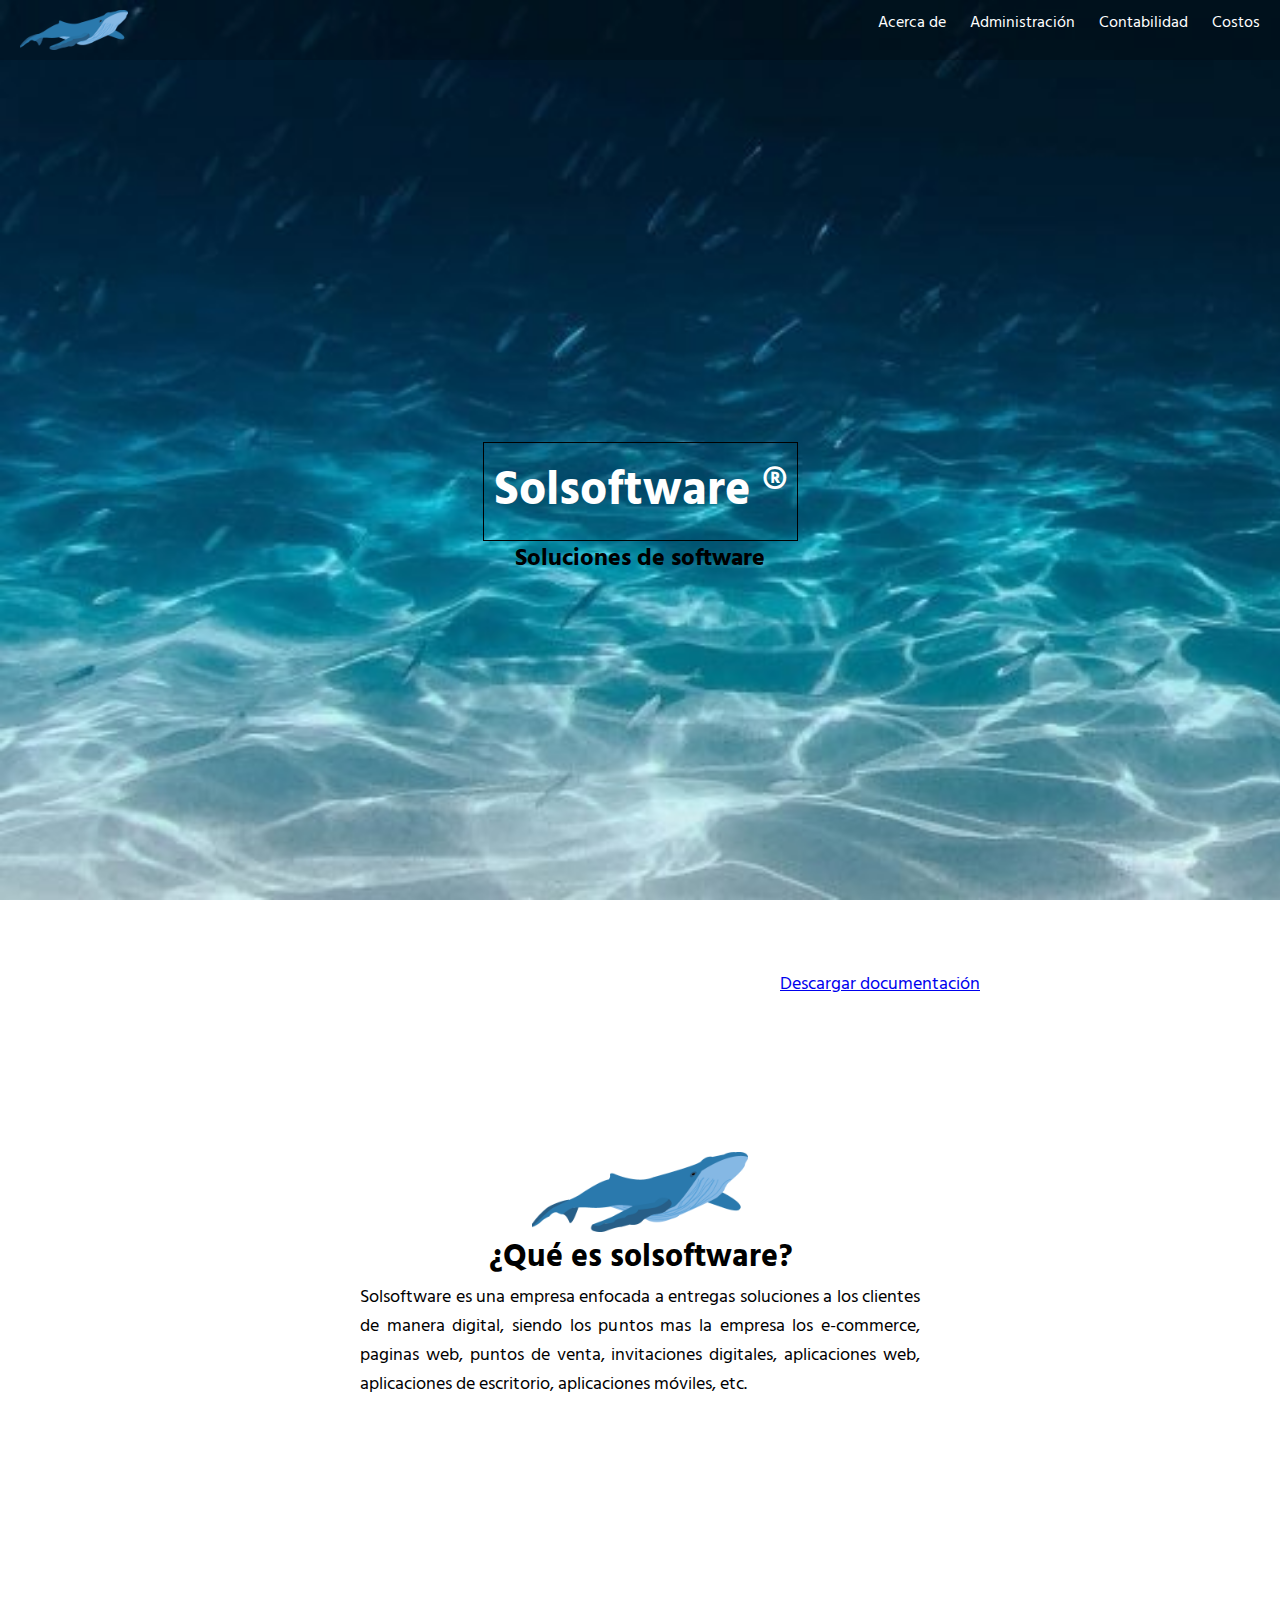
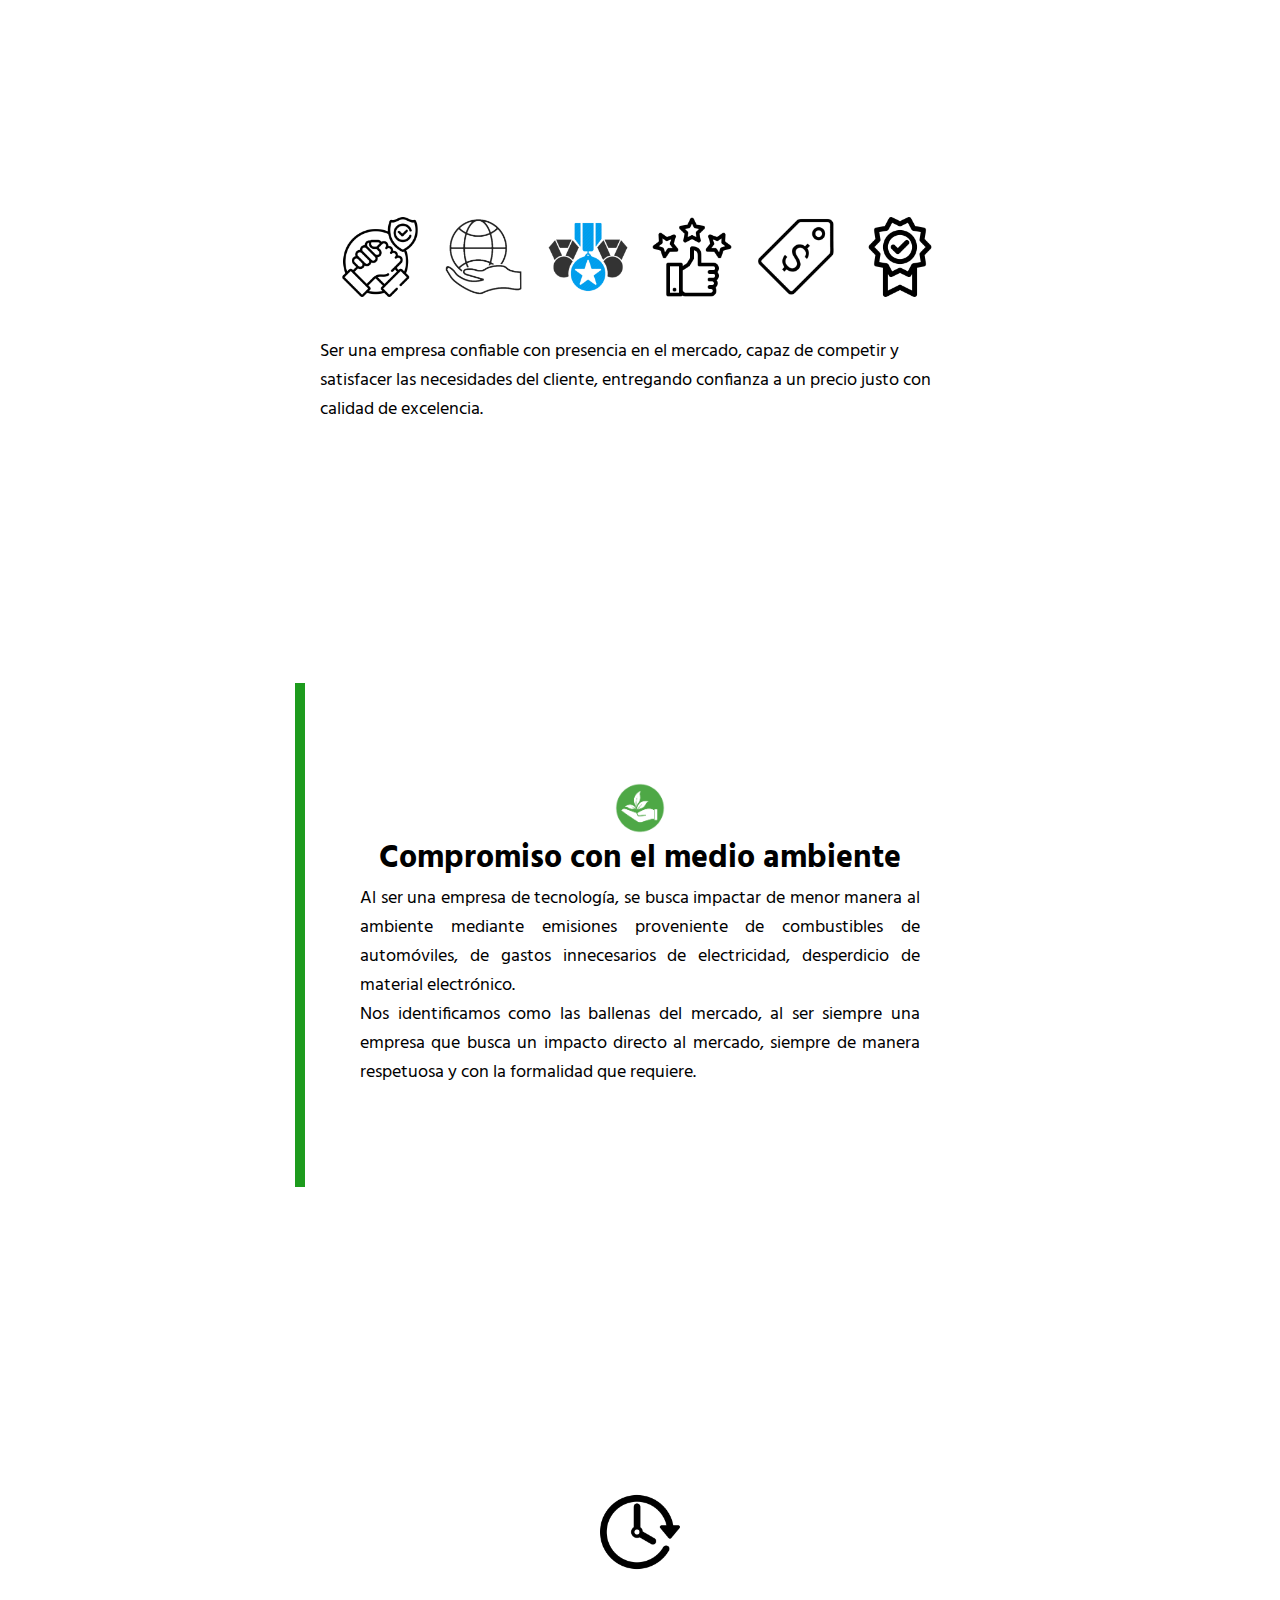
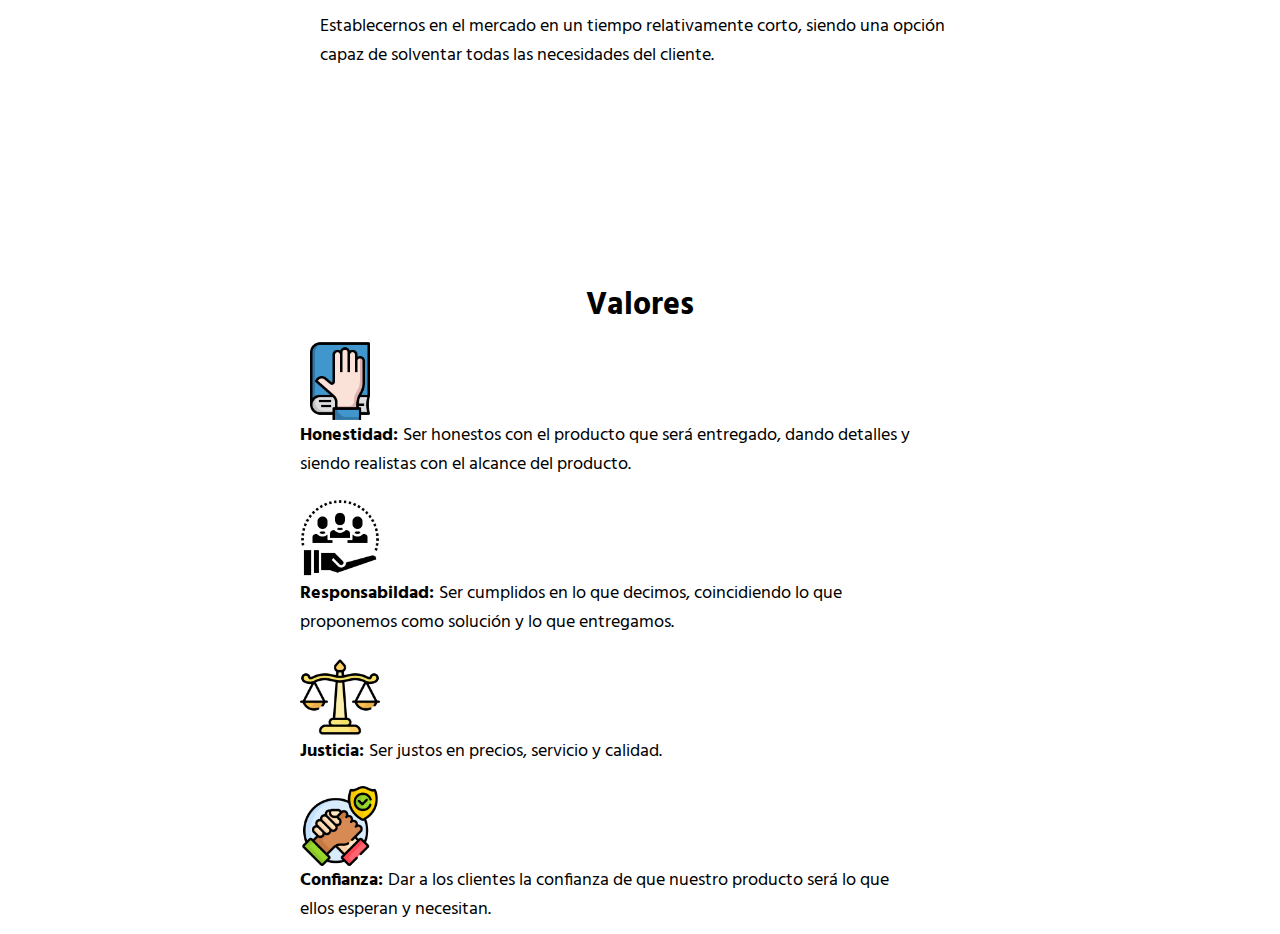
<file: index.html>
<!DOCTYPE html>
<html lang="en">
<head>
    <meta charset="UTF-8">
    <meta http-equiv="X-UA-Compatible" content="IE=edge">
    <meta name="viewport" content="width=device-width, initial-scale=1.0">
    <link rel="stylesheet" href="css/style.css">
    <title>Solsoftware - Soluciones de software</title>
</head>
<body>
    <header>
        <nav>
            <a href="index.html"><img src="./assets/img/whale.png" /></a>
            <ul>
                <li><a href="index.html#acerca">Acerca de</a></li>
                <li><a href="administracion.html">Administración</a></li>
                <li><a href="contabilidad.html">Contabilidad</a></li>
                <li><a href="costos.html">Costos</a></li>
            </ul>
        </nav>
    </header>
    <main>
        <section class="vacio" id="portada">
            <div class="titulo">
                <h1>Solsoftware ®</h1>
                <h2>Soluciones de software</h2>
            </div>
        </section>
        <section id="acerca">
            <div class="contenedor">
                <a class="word" href="/assets/word/Soluciones inteligentes.docx">Descargar documentación</a>
                <img class="whale" src="./assets/img/whale.png"/>
                <h3>¿Qué es solsoftware?</h3>
                <p>Solsoftware es una empresa enfocada a entregas soluciones a los clientes de manera digital, siendo los puntos mas la empresa los e-commerce, paginas web, puntos de venta, invitaciones digitales, aplicaciones web, aplicaciones de escritorio, aplicaciones móviles, etc. </p>
            </div>
            <div class="vacio">
                <h3>Misión y visión</h3>
                <div class="mision">
                    <div class="cuadrado" id="confianza">
                        <img src="./assets/img/confianza.png"/>
                    </div>
                    <div class="cuadrado" id="presencia">
                        <img src="./assets/img/presencia.png"/>
                    </div>
                    <div class="cuadrado" id="competir">
                        <img src="./assets/img/competencia.png"/>
                    </div>
                    <div class="cuadrado" id="satisfacer">
                        <img src="./assets/img/satifacer.png"/>
                    </div>
                    <div class="cuadrado" id="precio">
                        <img src="./assets/img/precio.png"/>
                    </div>
                    <div class="cuadrado" id="calidad">
                        <img src="./assets/img/calidad.png"/>
                    </div>
                </div>
                <div class="texto">
                    <p>Ser una empresa confiable con presencia en el mercado, capaz de competir y satisfacer las necesidades del cliente, entregando confianza a un precio justo con calidad de excelencia.</p>
                </div>
            </div>
            <div class="contenedor" id="ambiente">
                <img src="/assets/img/amigabe-ambiente.png"/>
                <h3>Compromiso con el medio ambiente</h3>
                <p>Al ser una empresa de tecnología, se busca impactar de menor manera al ambiente mediante emisiones proveniente de combustibles de automóviles, de gastos innecesarios de electricidad, desperdicio de material electrónico. </p>
                <p>Nos identificamos como las ballenas del mercado, al ser siempre una empresa que busca un impacto directo al mercado, siempre de manera respetuosa y con la formalidad que requiere.</p>
            </div>
            <div class="vacio">
                <h3>Objetivo</h3>
                <div class="mision">
                    <div class="cuadrado">
                        <img src="./assets/img/tiempo.png"/>
                    </div>
                </div>
                <div class="texto">
                    <p>Establecernos en el mercado en un tiempo relativamente corto, siendo una opción capaz de solventar todas las necesidades del cliente.</p>
                </div>
            </div>
            <div class="contenedor">
                <h3>Valores</h3>
                <ul class="valores">
                    <li>
                        <img src="/assets/img/honestidad.png"/>
                        <div><b>Honestidad: </b>Ser honestos con el producto que será entregado, dando detalles y siendo realistas con el alcance del producto.</div>
                    </li>
                    <li>
                        <img src="/assets/img/responsabilidad.png"/>
                        <div><b>Responsabildad: </b>Ser cumplidos en lo que decimos, coincidiendo lo que proponemos como solución y lo que entregamos.</div>
                    </li>
                    <li>
                        <img src="/assets/img/justicia.png"/>
                        <div><b>Justicia: </b>Ser justos en precios, servicio y calidad.</div>
                    </li>
                    <li>
                        <img src="/assets/img/confianza2.png"/>
                        <div><b>Confianza: </b>Dar a los clientes la confianza de que nuestro producto será lo que ellos esperan y necesitan.</div>
                    </li>
                </ul>
            </div>
        </section>
    </main>
    <footer>
        Jesús Emiliano Reyes Gómez - Ingeniería de Software @Univesidad Autonoma de Gualadajara
    </footer>
</body>
</html>
</file>
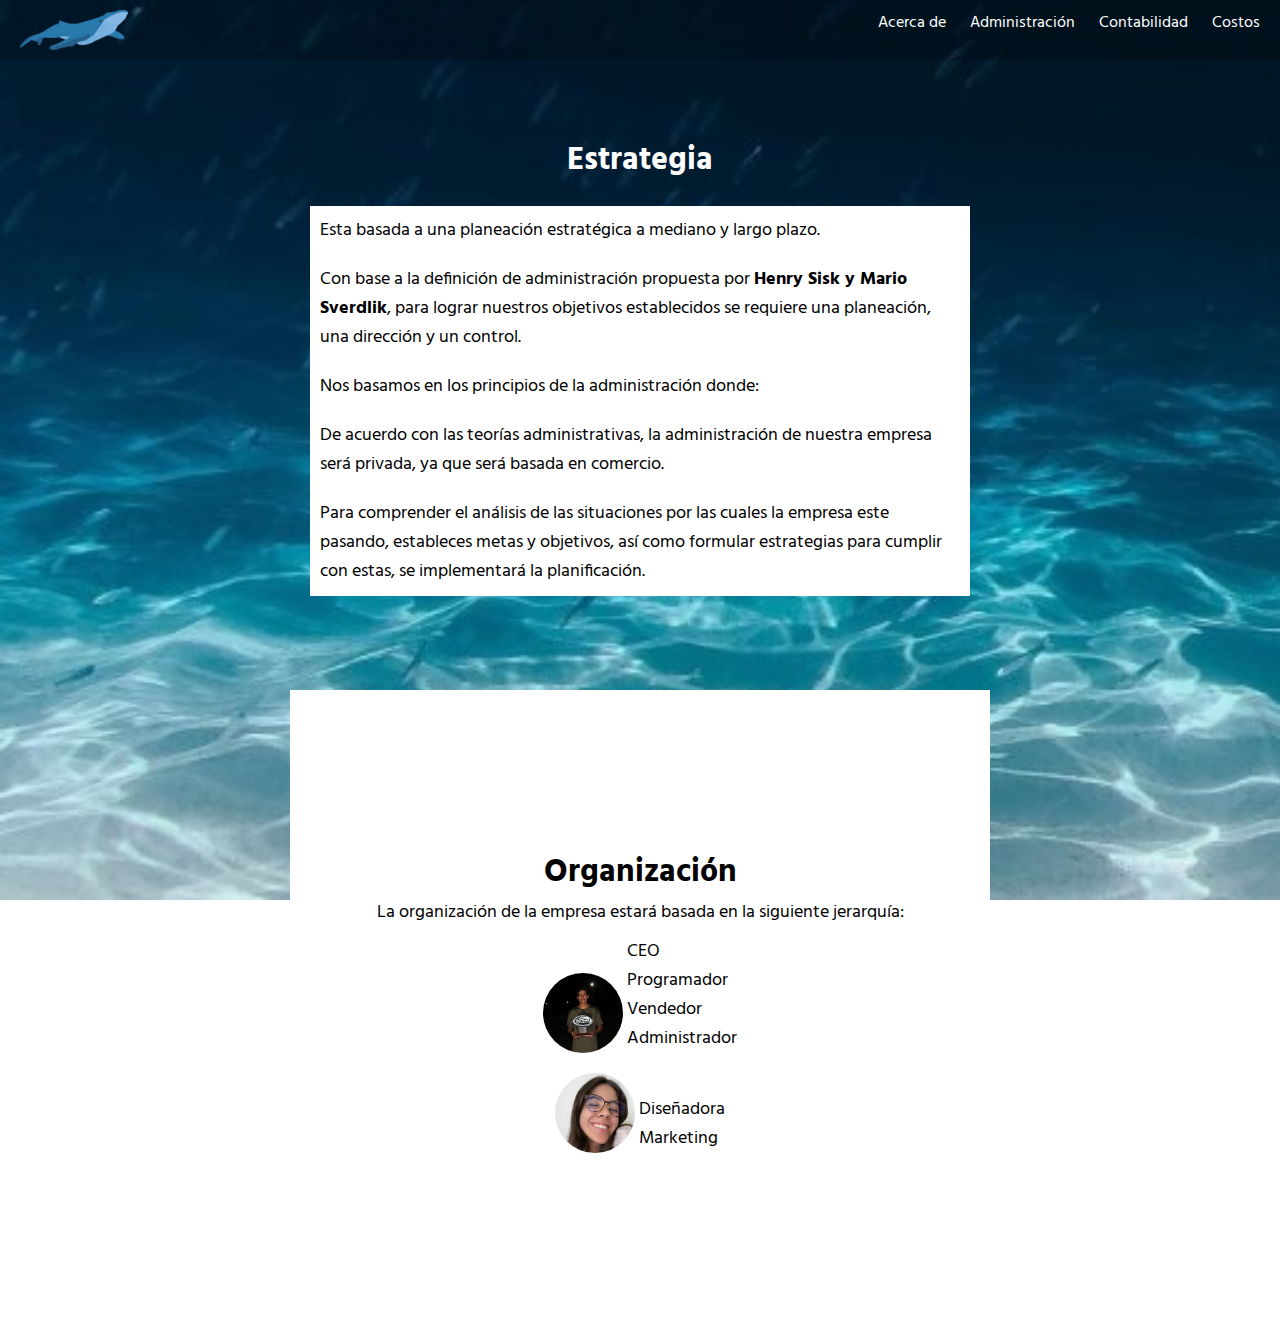
<file: administracion.html>
<!DOCTYPE html>
<html lang="en">
<head>
    <meta charset="UTF-8">
    <meta http-equiv="X-UA-Compatible" content="IE=edge">
    <meta name="viewport" content="width=device-width, initial-scale=1.0">
    <link rel="stylesheet" href="css/style.css">
    <title>Solsoftware - Administración</title>
</head>
<body>
    <header>
        <nav>
            <a href="index.html"><img src="./assets/img/whale.png" /></a>
            <ul>
                <li><a href="index.html#acerca">Acerca de</a></li>
                <li><a href="administracion.html">Administración</a></li>
                <li><a href="contabilidad.html">Contabilidad</a></li>
                <li><a href="costos.html">Costos</a></li>
            </ul>
        </nav>
    </header>
    <main>
        <section>
            <div class="vacio">
                <h3>Estrategia</h3>
                <div class="texto">
                    <p>Esta basada a una planeación estratégica a mediano y largo plazo.</p>
                    <p>Con base a la definición de administración propuesta por <b>Henry Sisk y Mario Sverdlik</b>, para lograr nuestros objetivos establecidos se requiere una planeación, una dirección y un control.</p>
                    <p>Nos basamos en los principios de la administración donde:</p>
                    <p>De acuerdo con las teorías administrativas, la administración de nuestra empresa será privada, ya que será basada en comercio.</p>
                    <p>Para comprender el análisis de las situaciones por las cuales la empresa este pasando, estableces metas y objetivos, así como formular estrategias para cumplir con estas, se implementará la planificación.</p>
                </div>
            </div>
            <div class="contenedor">
                <h3>Organización</h3>
                <p style="text-align: center;">La organización de la empresa estará basada en la siguiente jerarquía:</p>
                <ul class="valores estrategia">
                    <li>
                        <img src="/assets/img/emiliano.jpg"/>
                        <div>
                            CEO<br>Programador<br>Vendedor<br>Administrador
                        </div>
                    </li>
                    <li>
                        <img src="/assets/img/palomita.jpeg"/>
                        <div>
                            Diseñadora<br>Marketing
                        </div>
                    </li>
                </ul>
            </div>  
        </section>
    </main>
    <footer>
        Jesús Emiliano Reyes Gómez - Ingeniería de Software @Univesidad Autonoma de Gualadajara
    </footer>
</body>
</html>
</file>
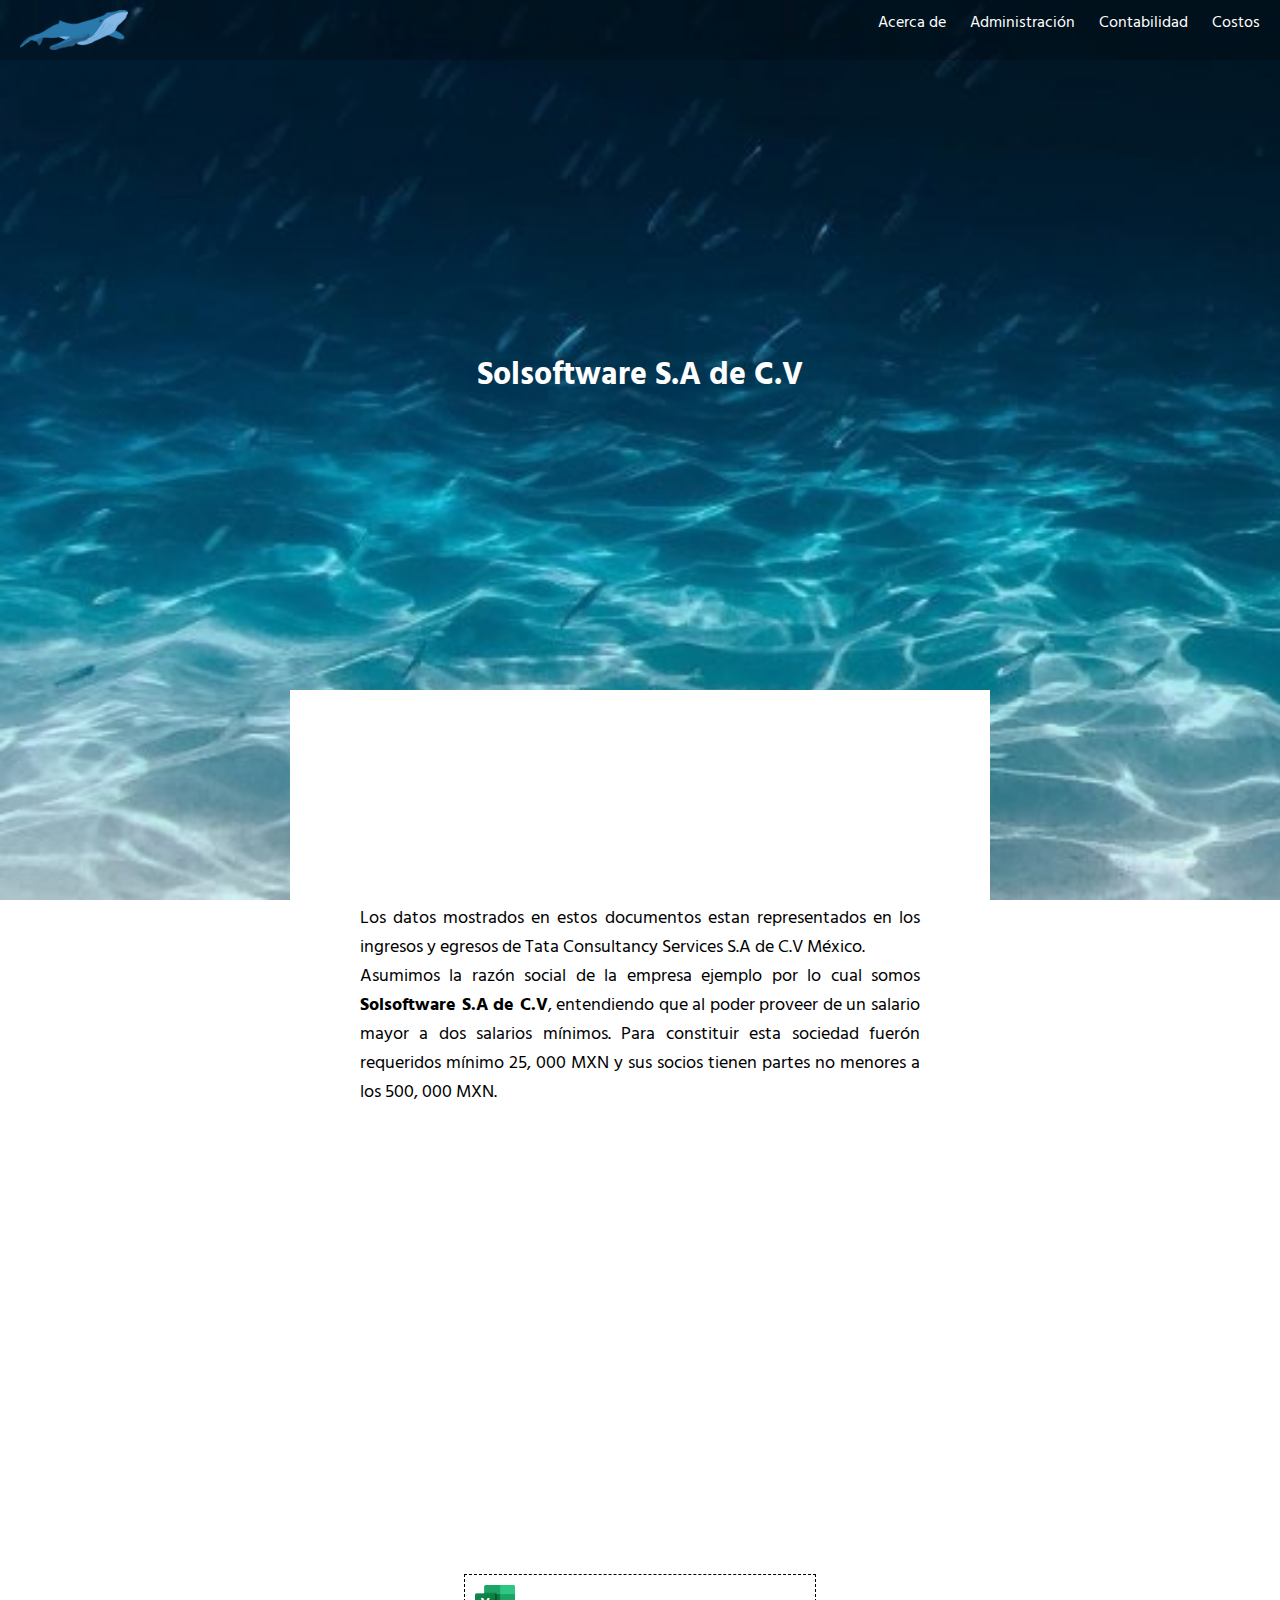
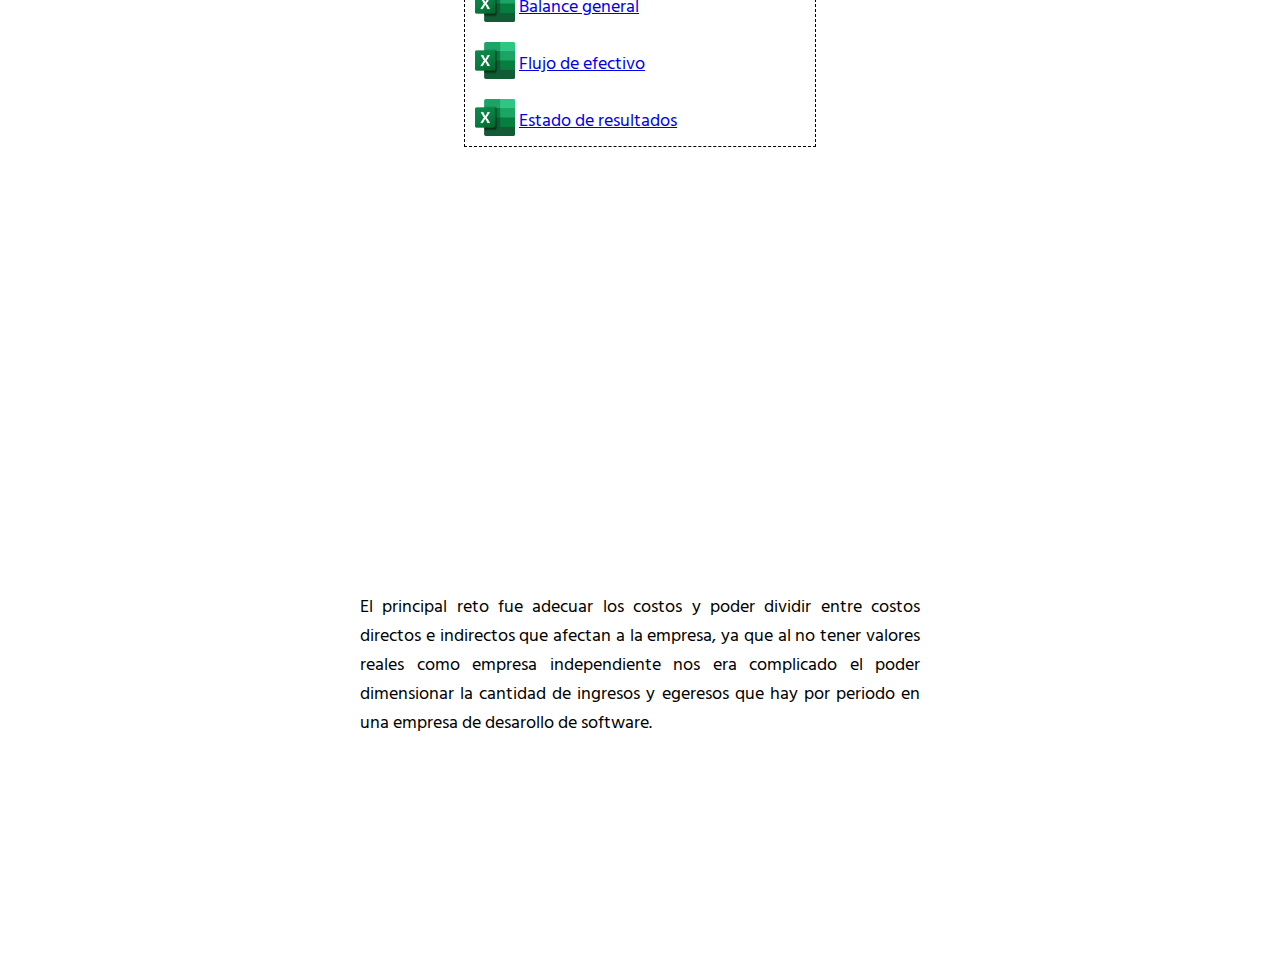
<file: contabilidad.html>
<!DOCTYPE html>
<html lang="en">
<head>
    <meta charset="UTF-8">
    <meta http-equiv="X-UA-Compatible" content="IE=edge">
    <meta name="viewport" content="width=device-width, initial-scale=1.0">
    <link rel="stylesheet" href="css/style.css">
    <title>Solsoftware - Contabilidad</title>
</head>
<body>
    <header>
        <nav>
            <a href="index.html"><img src="./assets/img/whale.png" /></a>
            <ul>
                <li><a href="index.html#acerca">Acerca de</a></li>
                <li><a href="administracion.html">Administración</a></li>
                <li><a href="contabilidad.html">Contabilidad</a></li>
                <li><a href="costos.html">Costos</a></li>
            </ul>
        </nav>
    </header>
    <main>
        <section>
            <div class="vacio">
                <h3>Solsoftware S.A de C.V</h3>
            </div>
            <div class="contenedor">
                <p>Los datos mostrados en estos documentos estan representados en los ingresos y egresos de Tata Consultancy Services S.A de C.V México.</p>
                <p>Asumimos la razón social de la empresa ejemplo por lo cual somos <b>Solsoftware S.A de C.V</b>, entendiendo que al poder proveer de un salario mayor a dos salarios mínimos. Para constituir esta sociedad fuerón requeridos mínimo 25, 000 MXN y sus socios tienen partes no menores a los 500, 000 MXN.</p>
            </div>
            <div class="vacio">
                <h3>Documentos</h3>
                <ul class="valores texto excel">
                    <li>
                        <img src="/assets/img/excel.png"/>
                        <div><a href="/assets/excel/balance-general.xlsx" download="Solsoftware-Balance genral (Mayo-Septiembre) 2022">Balance general</a></div>
                    </li>
                    <li>
                        <img src="/assets/img/excel.png"/>
                        <div><a href="/assets/excel/flujo-efectivo.xlsx" download="Solsoftware-Flujo de efectivo (Mayo-Septiembre) 2022">Flujo de efectivo</a></div>
                    </li>
                    <li>
                        <img src="/assets/img/excel.png"/>
                        <div><a href="/assets/excel/estado-resultados.xlsx" download="Solsoftware-Estado de resultados (Mayo-Septiembre) 2022">Estado de resultados</a></div>
                    </li>
                </ul>
            </div>
            
            <div class="contenedor">
                <p>El principal reto fue adecuar los costos y poder dividir entre costos directos e indirectos que afectan a la empresa, ya que al no tener valores reales como empresa independiente nos era complicado el poder dimensionar la cantidad de ingresos y egeresos que hay por periodo en una empresa de desarollo de software.</p>
            </div>
        </section>
    </main>
    <footer>
        Jesús Emiliano Reyes Gómez - Ingeniería de Software @Univesidad Autonoma de Gualadajara
    </footer>
</body>
</html>
</file>
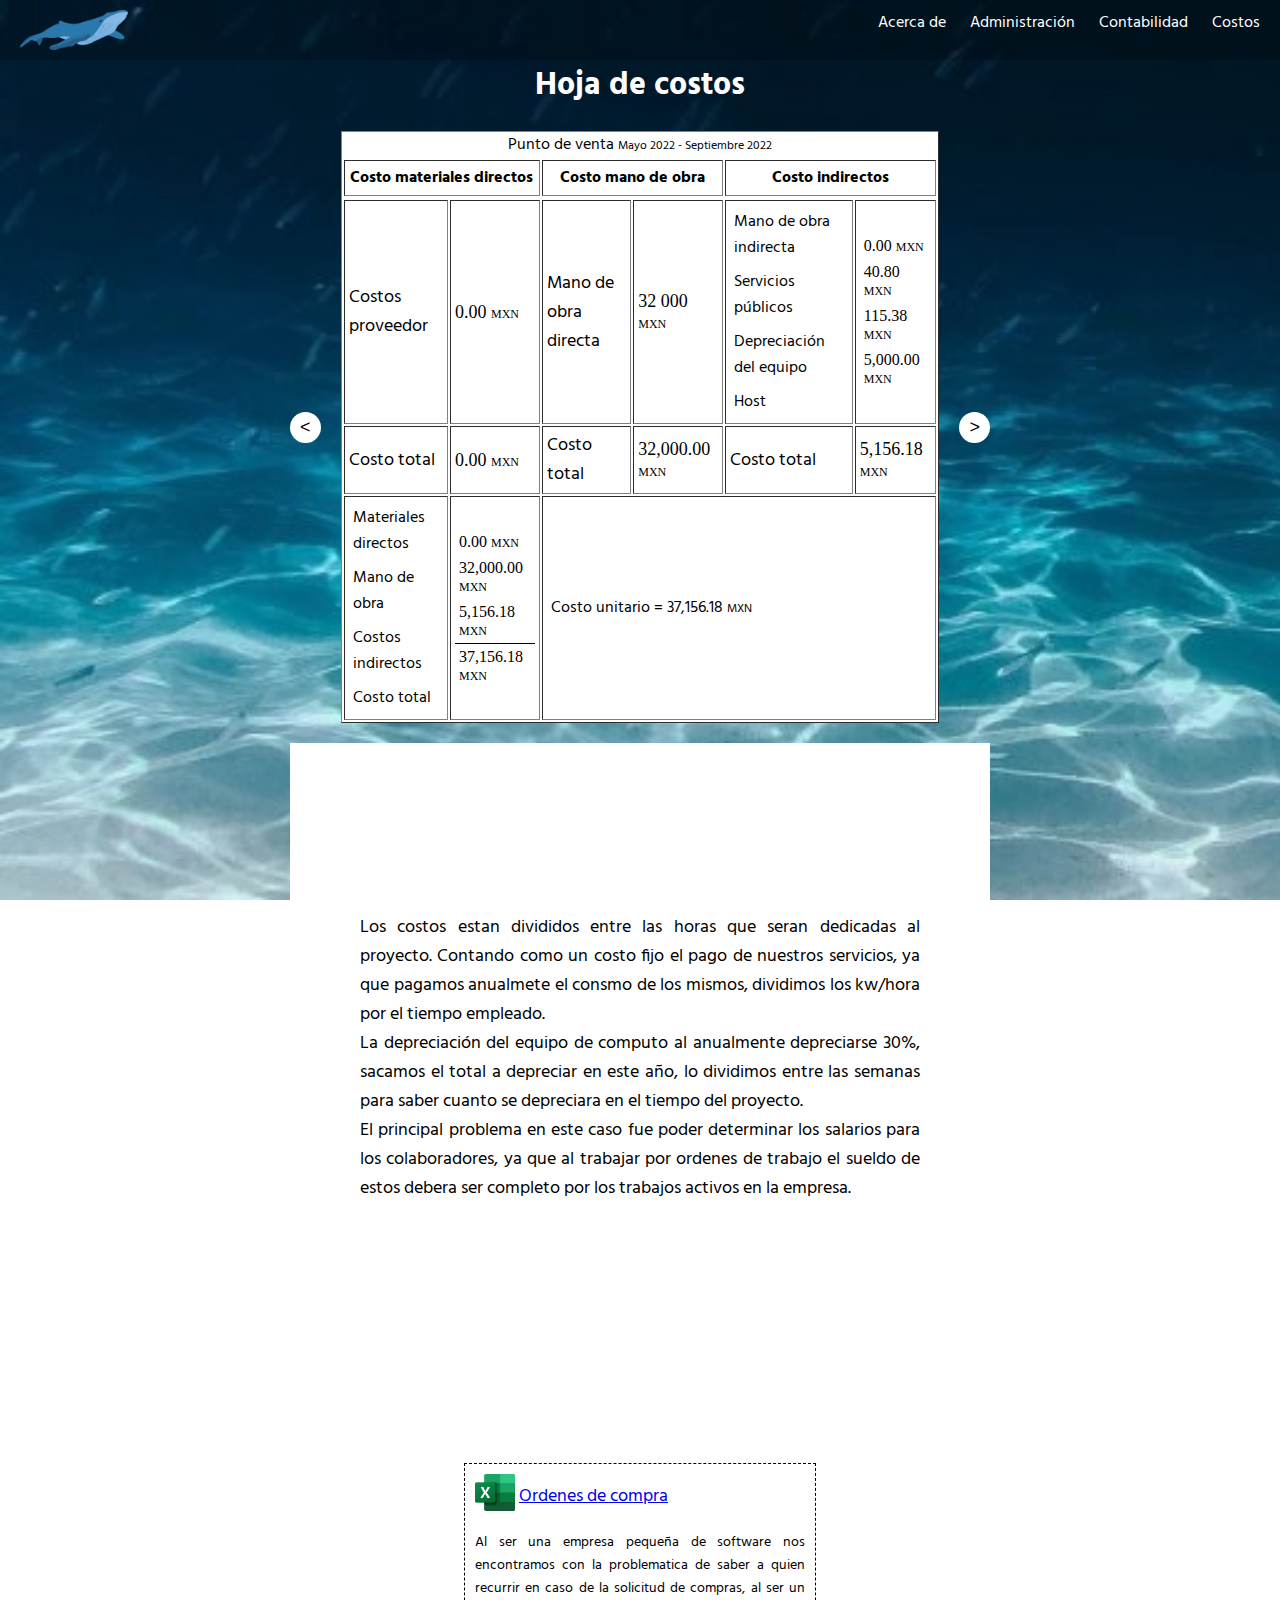
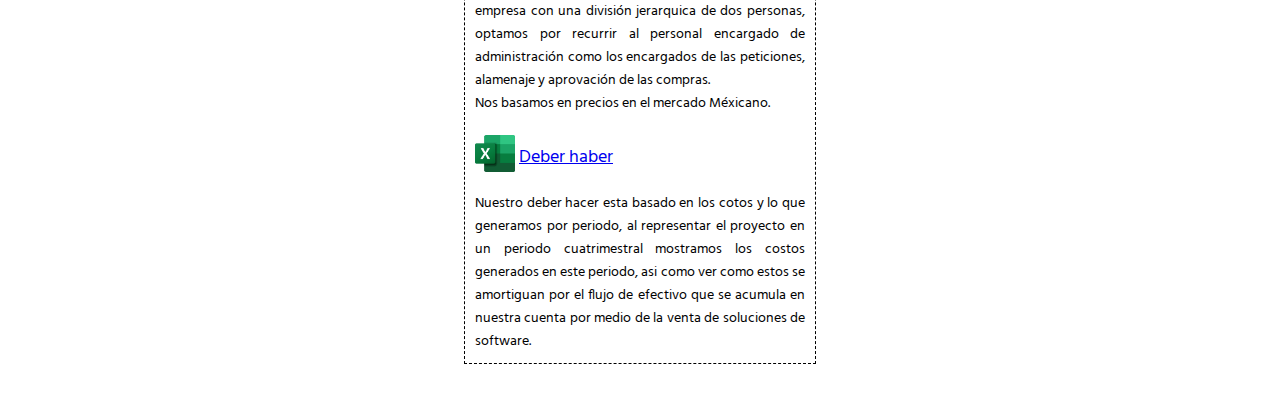
<file: costos.html>
<!DOCTYPE html>
<html lang="en">
<head>
    <meta charset="UTF-8">
    <meta http-equiv="X-UA-Compatible" content="IE=edge">
    <meta name="viewport" content="width=device-width, initial-scale=1.0">
    <link rel="stylesheet" href="css/style.css">
    <title>Solsoftware - Costos</title>
</head>
<body>
    <header>
        <nav>
            <a href="index.html"><img src="./assets/img/whale.png" /></a>
            <ul>
                <li><a href="index.html#acerca">Acerca de</a></li>
                <li><a href="administracion.html">Administración</a></li>
                <li><a href="contabilidad.html">Contabilidad</a></li>
                <li><a href="costos.html">Costos</a></li>
            </ul>
        </nav>
    </header>
    <main>
        <section>
            <div class="vacio">
                <h3>
                    Hoja de costos
                </h3>
                <div class="slider">
                    <button id="atras" type="button"><</button>
                    <div class="texto">
                        <table border="1px" class="catalogo-costos">
                            <caption>Punto de venta <small>Mayo 2022 - Septiembre 2022</small></caption>
                            <thead>
                                <th colspan="2">Costo materiales directos</th>
                                <th colspan="2">Costo mano de obra</th>
                                <th colspan="2" rowspan="4">Costo indirectos</th>
                            </thead>
                            <tbody>
                                <tr>
                                </tr>
                                <tr>
                                    <td>
                                        Costos proveedor
                                    </td>
                                    <td class="precio">0.00 <small>MXN</small></td>
                                    <td>Mano de obra directa</td>
                                    <td class="precio">32 000 <small>MXN</small></td>
                                    <td>
                                        <p>Mano de obra indirecta</p>
                                        <p>Servicios públicos</p>
                                        <p>Depreciación del equipo</p>
                                        <p>Host</p>
                                    </td>
                                    <td class="precio"class="precio">
                                        <p>0.00 <small>MXN</small></p>
                                        <p>40.80 <small>MXN</small></p>
                                        <p>115.38 <small>MXN</small></p>
                                        <p>5,000.00 <small>MXN</small></p>
                                    </td>
                                </tr>
                                <tr>
                                    <td>Costo total</td>
                                    <td class="precio">0.00 <small>MXN</small></td>
                                    <td>Costo total</td>
                                    <td class="precio">32,000.00 <small>MXN</small></td>
                                    <td>Costo total</td>
                                    <td class="precio">5,156.18 <small>MXN</small></td>
                                </tr>
                                <tr>
                                   <td>
                                    <p>Materiales directos</p>
                                    <p>Mano de obra</p>
                                    <p>Costos indirectos</p>
                                    <p>Costo total</p>
                                   </td>
                                   <td>
                                    <p class="precio">0.00 <small>MXN</small></p>
                                    <p class="precio">32,000.00 <small>MXN</small></p>
                                    <p class="precio">5,156.18 <small>MXN</small></p>
                                    <p class="precio" style="border-top: 1px solid #000;">37,156.18 <small>MXN</small></p>
                                   </td>
                                   <td colspan="4">
                                        <p>Costo unitario = 37,156.18 <small>MXN</small></p>
                                   </td>
                                </tr>
                            </tbody>
                        </table>
                        <table border="1px" class="catalogo-costos">
                            <caption>Landing page
                                <small>Mayo 2022 - Septiembre 2022</small></caption>
                            <thead>
                                <th colspan="2">Costo materiales directos</th>
                                <th colspan="2">Costo mano de obra</th>
                                <th colspan="2" rowspan="4">Costo indirectos</th>
                            </thead>
                            <tbody>
                                <tr>
                                </tr>
                                <tr>
                                    <td>
                                        Costos proveedor
                                    </td>
                                    <td class="precio">0.00 <small>MXN</small></td>
                                    <td>Mano de obra directa</td>
                                    <td class="precio">9,200.00 <small>MXN</small></td>
                                    <td>
                                        <p>Mano de obra indirecta</p>
                                        <p>Servicios públicos</p>
                                        <p>Depreciación del equipo</p>
                                        <p>Host</p>
                                    </td>
                                    <td class="precio"class="precio">
                                        <p>0.00 <small>MXN</small></p>
                                        <p>12.24 <small>MXN</small></p>
                                        <p>28.845 <small>MXN</small></p>
                                        <p>1,000.00 <small>MXN</small></p>
                                    </td>
                                </tr>
                                <tr>
                                    <td>Costo total</td>
                                    <td class="precio">0.00 <small>MXN</small></td>
                                    <td>Costo total</td>
                                    <td class="precio">9,200.00 <small>MXN</small></td>
                                    <td>Costo total</td>
                                    <td class="precio">1,041.085 <small>MXN</small></td>
                                </tr>
                                <tr>
                                   <td>
                                    <p>Materiales directos</p>
                                    <p>Mano de obra</p>
                                    <p>Costos indirectos</p>
                                    <p>Costo total</p>
                                   </td>
                                   <td>
                                    <p class="precio">0.00 <small>MXN</small></p>
                                    <p class="precio">9,200.00 <small>MXN</small></p>
                                    <p class="precio">1,041.085 <small>MXN</small></p>
                                    <p class="precio" style="border-top: 1px solid #000;">10,241.085 <small>MXN</small></p>
                                   </td>
                                   <td colspan="4">
                                        <p>Costo unitario = 10,241.085 <small>MXN</small></p>
                                   </td>
                                </tr>
                            </tbody>
                        </table>
                        <table border="1px" class="catalogo-costos">
                            <caption>Aplicación web
                                <small>Mayo 2022 - Septiembre 2022</small></caption>
                            <thead>
                                <th colspan="2">Costo materiales directos</th>
                                <th colspan="2">Costo mano de obra</th>
                                <th colspan="2" rowspan="4">Costo indirectos</th>
                            </thead>
                            <tbody>
                                <tr>
                                </tr>
                                <tr>
                                    <td>
                                        Costos proveedor
                                    </td>
                                    <td class="precio">0.00 <small>MXN</small></td>
                                    <td>Mano de obra directa</td>
                                    <td class="precio">48,000.00 <small>MXN</small></td>
                                    <td>
                                        <p>Mano de obra indirecta</p>
                                        <p>Servicios públicos</p>
                                        <p>Depreciación del equipo</p>
                                        <p>Host</p>
                                    </td>
                                    <td class="precio"class="precio">
                                        <p>22,500.00 <small>MXN</small></p>
                                        <p>61.20 <small>MXN</small></p>
                                        <p>230.76 <small>MXN</small></p>
                                        <p>5,000.00 <small>MXN</small></p>
                                    </td>
                                </tr>
                                <tr>
                                    <td>Costo total</td>
                                    <td class="precio">0.00 <small>MXN</small></td>
                                    <td>Costo total</td>
                                    <td class="precio">48,000.00 <small>MXN</small></td>
                                    <td>Costo total</td>
                                    <td class="precio">27,791.96 <small>MXN</small></td>
                                </tr>
                                <tr>
                                   <td>
                                    <p>Materiales directos</p>
                                    <p>Mano de obra</p>
                                    <p>Costos indirectos</p>
                                    <p>Costo total</p>
                                   </td>
                                   <td>
                                    <p class="precio">0.00 <small>MXN</small></p>
                                    <p class="precio">48,000.00 <small>MXN</small></p>
                                    <p class="precio">27,791.96 <small>MXN</small></p>
                                    <p class="precio" style="border-top: 1px solid #000;">75,791.96 <small>MXN</small></p>
                                   </td>
                                   <td colspan="4">
                                        <p>Costo unitario = 75,791.96 <small>MXN</small></p>
                                   </td>
                                </tr>
                            </tbody>
                        </table>
                        <table border="1px" class="catalogo-costos">
                            <caption>Aplicación móvil
                                <small>Mayo 2022 - Septiembre 2022</small></caption>
                            <thead>
                                <th colspan="2">Costo materiales directos</th>
                                <th colspan="2">Costo mano de obra</th>
                                <th colspan="2" rowspan="4">Costo indirectos</th>
                            </thead>
                            <tbody>
                                <tr>
                                </tr>
                                <tr>
                                    <td>
                                        Costos proveedor
                                    </td>
                                    <td class="precio">0.00 <small>MXN</small></td>
                                    <td>Mano de obra directa</td>
                                    <td class="precio">56,000.00 <small>MXN</small></td>
                                    <td>
                                        <p>Mano de obra indirecta</p>
                                        <p>Servicios públicos</p>
                                        <p>Depreciación del equipo</p>
                                        <p>Host</p>
                                    </td>
                                    <td class="precio"class="precio">
                                        <p>26,500.00 <small>MXN</small></p>
                                        <p>71.40 <small>MXN</small></p>
                                        <p>230.76 <small>MXN</small></p>
                                        <p>0.00 <small>MXN</small></p>
                                    </td>
                                </tr>
                                <tr>
                                    <td>Costo total</td>
                                    <td class="precio">0.00 <small>MXN</small></td>
                                    <td>Costo total</td>
                                    <td class="precio">56,000.00 <small>MXN</small></td>
                                    <td>Costo total</td>
                                    <td class="precio">26,802.16 <small>MXN</small></td>
                                </tr>
                                <tr>
                                   <td>
                                    <p>Materiales directos</p>
                                    <p>Mano de obra</p>
                                    <p>Costos indirectos</p>
                                    <p>Costo total</p>
                                   </td>
                                   <td>
                                    <p class="precio">0.00 <small>MXN</small></p>
                                    <p class="precio">56,000 <small>MXN</small></p>
                                    <p class="precio">26,802.16 <small>MXN</small></p>
                                    <p class="precio" style="border-top: 1px solid #000;">82,802.16 <small>MXN</small></p>
                                   </td>
                                   <td colspan="4">
                                        <p>Costo unitario = 82,802.16 <small>MXN</small></p>
                                   </td>
                                </tr>
                            </tbody>
                        </table>
                    </div>
                    <button type="button" id="adelante">></button>
                </div>
            </div>
            <div class="contenedor">
                <p>Los costos estan divididos entre las horas que seran dedicadas al proyecto. Contando como un costo fijo el pago de nuestros servicios, ya que pagamos anualmete el consmo de los mismos, dividimos los kw/hora por el tiempo empleado.</p>
                <p>La depreciación del equipo de computo al anualmente depreciarse 30%, sacamos el total a depreciar en este año, lo dividimos entre las semanas para saber cuanto se depreciara en el tiempo del proyecto.</p>
                <p>El principal problema en este caso fue poder determinar los salarios para los colaboradores, ya que al trabajar por ordenes de trabajo el sueldo de estos debera ser completo por los trabajos activos en la empresa.</p>
            </div>
            <div class="vacio">
                <h3>    Mayo - Septiembre 2022</h3>
                <ul class="valores excel  texto">
                    <li>
                        <img src="/assets/img/excel.png"/>
                        <div><a href="/assets/excel/ordenes-compra.xlsx" download="Solsoftware-Ordenes de compra (Mayo-Septiembre) 2022">Ordenes de compra</a></div>
                    </li>
                    <li id="orden-compra" class="conclusion">
                        Al ser una empresa pequeña de software nos encontramos con la problematica de saber a quien recurrir en caso de la solicitud de compras, al ser un empresa con una división jerarquica de dos personas, optamos por recurrir al personal encargado de administración como los encargados de las peticiones, alamenaje y aprovación de las compras.<br>Nos basamos en precios en el mercado Méxicano.
                    </li>
                    <li>
                        <img src="/assets/img/excel.png"/>
                        <div><a href="/assets/excel/deber-haber.xlsx" download="Solsoftware-Deber-Haber (Mayo-Septiembre) 2022">Deber haber</a></div>
                    </li>
                    <li id="deber-hacer" class="conclusion">
                        Nuestro deber hacer esta basado en los cotos y lo que generamos por periodo, al representar el proyecto en un periodo cuatrimestral mostramos los costos generados en este periodo, asi como ver como estos se amortiguan por el flujo de efectivo que se acumula en nuestra cuenta por medio de la venta de soluciones de software.
                    </li>
                </ul>
            </div>
        </section>
    </main>
</body>
<script src="/js/scripts.js"></script>
</html>
</file>
<file: css/style.css>
@import url('https://fonts.googleapis.com/css2?family=Hind:wght@300;400;500;600;700&display=swap');
*{
    margin: 0;
    padding: 0;
}
body{
    font-family: 'Hind', sans-serif;
    background-image: url(/assets/img/ocean3.jpg);
    background-repeat: no-repeat;
    background-size: cover;
    background-attachment: fixed;
}
section{
    max-width: 700px;
    margin: 0 auto;
}
nav{
    max-width: 100%;
    display: flex;
    justify-content: space-between;
    align-items: center;
    color: #FFF;
    padding: 10px;
    background-color: rgba(0,0,0,0.2);
}
nav ul{
    align-self: flex-start;
    height: 100%;
}
nav a{
    height: 100%;
    padding: 0px 10px;
}
nav img{
    height: 40px;
    vertical-align: bottom;
}
nav ul li{
    display: inline-block;
    text-align: center;
    height: 100%;
}
nav ul li a{
    background-color: transparent;
    color: #FFF;
    width: 100%;
    text-decoration: none;
    font-size: 16px;
}
nav ul li:hover{
    background-color: rgb(0, 0, 0);
}

.vacio, .contenedor{
    width: 100%;
    min-height: 70vh;
}
#portada{
    height: 100vh;
}
.vacio{
    background-color: transparent;
}
.contenedor{
    position: relative;
    background-color: #FFF;
}
.contenedor h3{
    color: #000;
}
.contenedor .word{
    font-size: 18px;
    position: absolute;
    right: 0;
    padding: 10px;
    top: 0;
}
.titulo{
    width: 100%;
    height: 100%;
    display: flex;
    justify-content: center;
    align-items: center;
    flex-direction: column;
}
.titulo h1{
    font-size:48px;
    color:white;
    outline:#000 1px solid;
    padding: 10px;
}
.contenedor, .vacio{
    display: flex;
    justify-content: center;
    align-items: center;
    flex-direction: column;
}
h3{
    color: #FFF;
}
.whale{
    display: block;
    height: 80px;
}
.contenedor h3{
    font-size: 32px;
    text-align: center;
}
.contenedor p{
    text-align: justify;
    font-size: 18px;
    width: 80%;
}
.vacio h3{
    font-size: 32px;
}
.cuadrado{
    display: inline-block;
    width: 80px;
    height: 80px;
    background-color: rgba(255, 255, 255, 0.293);
    border-radius: 100px;
    padding: 10px;
    transition: 0.2s ease-in-out;
}
.cuadrado:hover{
    background-color: #FFF;
}
.mision{
    text-align: center;
}
.cuadrado img{
    width: 80px;
    height: 80px;
}
.texto{
    margin: 20px;
    background-color: #FFF;
}
.texto p{
    font-size: 18px;
    padding: 10px;
}
#ambiente img{
    width: 50px;
}
#ambiente{
    position: relative;
}
#ambiente::before{
    content: '';
    position: absolute;
    left: 5px;
    width: 10px;
    height: 80%;
    background-color: rgb(29, 155, 29);
}
.valores{
    list-style: none;
    width: 100%;
}
.valores li{
    padding: 10px;
}
.valores li div{

    font-size: 18px;
}
.valores img{
    width: 80px;
    vertical-align: bottom;
    display: inline-block;
}
.excel img{
    width: 40px;
}
.excel{
    width: 50%;
    outline: 1px dashed #000;
}
.valores div{
    width: calc(100% - 70px);
    vertical-align: center;
    display: inline-block;
    font-size: 0.6rem;
    text-align: left;
}


.estrategia{
    width: 100%;
    text-align: center;
}

.estrategia li div{
    width: max-content;
}
.estrategia img{
    border-radius: 100px;
    display: inline-block;
}

footer{
    display: none;
    width: 100%;
    background-color: #000;
    color: #FFF;
    font-size: 8px;
    text-align: center;
    position: fixed;
    bottom: 0;
}
.slider{
    display: flex;
    justify-content: center;
    align-items: center;
}
.slider button{
    background-color: #FFF;
    outline: none;
    border: none;
    border-radius: 100px;
    font-size: 18px;
    padding: 5px 10px;
    cursor: pointer;
}
.slider button:hover{
    background-color: rgba(255, 255, 255, 0.405);
}
.texto table{
    color: #000;
    text-align: left;
    padding: 0;
    margin: 0;
}
.texto table p{
    margin: 0;
    padding: 4px;
    font-size: 16px;
}
.texto th{
    text-align: center;
    padding: 4px;
    font-family: 'Hind';
}
.texto td{
    padding: 4px;
    font-size: 18px;
}
.texto small{
    font-size: 12px;
}
.texto tr{
    font-size: 16px;
}
.precio{
    font-size: 16px;
    font-family: 'Consolas';
}
.conclusion{
    font-size: 14px;
    text-align: justify;
}
</file>
